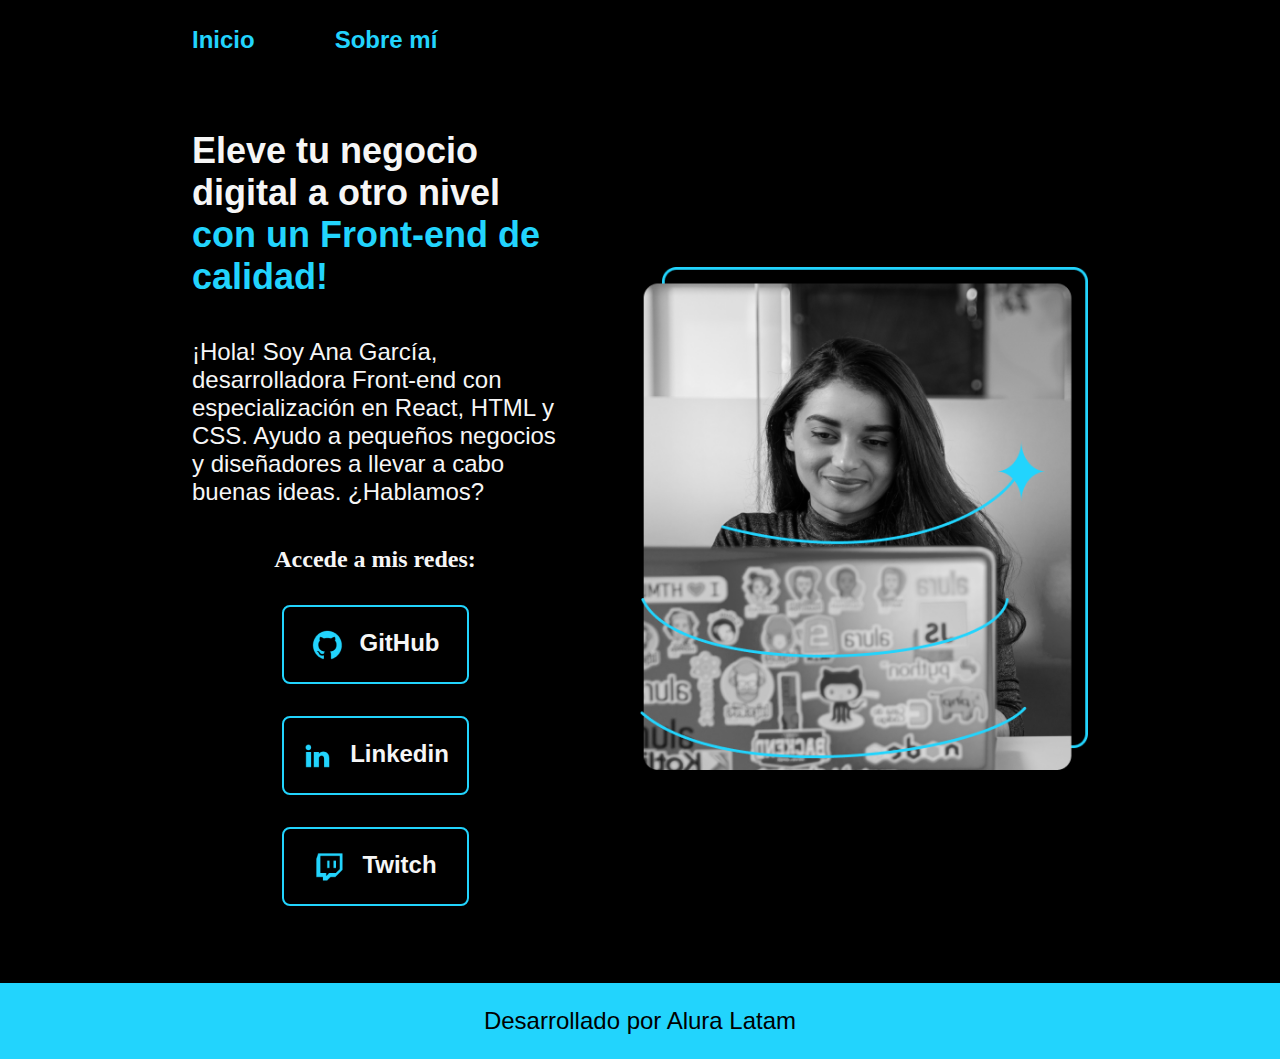
<file: index.html>
<!DOCTYPE html>
<html lang="es-ar">
<head>
    <meta charset="UTF-8">
    <meta name="viewport" content="width=device-width, initial-scale=1.0">
    <title>Portafolio</title>
    <link rel="stylesheet" href="./styles/style.css">
</head>
<body>
    <header class="header">
        <nav class="header__menu">
            <a class="header__menu__link" href="index.html">Inicio</a>
            <a class="header__menu__link" href="about.html">Sobre mí</a>
        </nav>
    </header>
    <main class="presentacion">
        <section class="presentacion__contenido">
            <!-- Agrupar todo lo que está relacionado a los textos y acciones del código. -->
        
            <h1 class="presentacion__contenido__titulo">Eleve tu negocio digital a otro nivel <strong class="titulo-destacado">con un Front-end
                de calidad!</strong>
            </h1>
            <p class="presentacion__contenido__texto">
                ¡Hola! Soy Ana García, desarrolladora Front-end 
                con especialización en React, HTML y CSS. Ayudo a pequeños negocios y
                diseñadores a llevar a cabo buenas ideas. ¿Hablamos?
            </p>
            
            <div class="presentacion__enlaces">
                <h2 class="presentacion__enlaces_subtitulo">Accede a mis redes:</h2>

                <a class="presentacion__contenido__link"href="https://github.com/">
                    <img src="./assets/github.png" alt="">
                    GitHub</a>
                <a class="presentacion__contenido__link"href="https://www.linkedin.com/">
                    <img src="./assets/linkedin.png" alt="">
                    Linkedin</a>
                <a class="presentacion__contenido__link"href="https://www.twitch.com/">
                    <img src="./assets/twitch.png" alt="">
                    Twitch</a>
            </div>
        </section>
        <img class="presentacion__imagen" src="./assets/Imagem.png" alt="Imagen de Ana García trabajando">
    </main>
    <footer class="footer">
        <p>Desarrollado por Alura Latam</p>
    </footer>
</body>
</html>
</file>
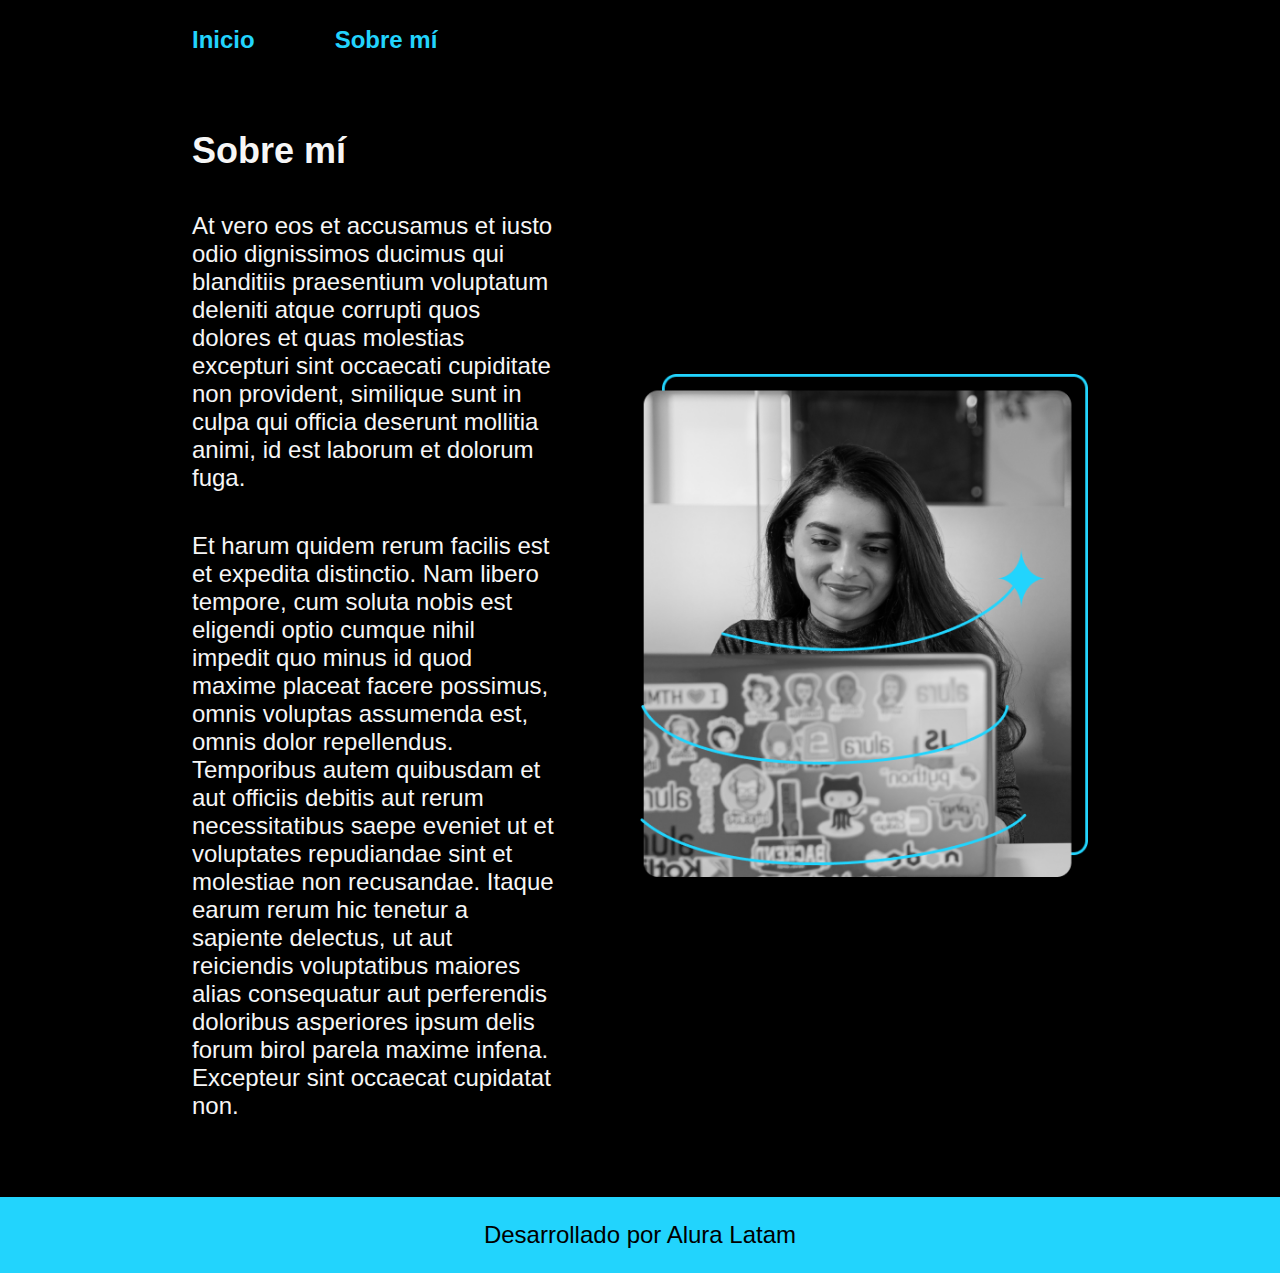
<file: about.html>
<!DOCTYPE html>
<html lang="es-ar">
<head>
    <meta charset="UTF-8">
    <meta name="viewport" content="width=device-width, initial-scale=1.0">
    <title>Sobre mí</title>
    <link rel="stylesheet" href="./styles/style.css">
</head>
<body>
    
    <header class="header">
        <nav class="header__menu">
            <a class="header__menu__link" href="index.html">Inicio</a>
            <a class="header__menu__link" href="about.html">Sobre mí</a>
        </nav>
    </header>
    <main class="presentacion">
        <section class="presentacion__contenido">
            <h1 class="presentacion__contenido__titulo">Sobre mí</h1>
            <p class="presentacion__contenido__texto">At vero eos et accusamus et iusto odio dignissimos ducimus qui blanditiis praesentium voluptatum deleniti atque corrupti quos dolores et quas molestias excepturi sint occaecati cupiditate non provident, similique sunt in culpa qui officia deserunt mollitia animi, id est laborum et dolorum fuga.</p>
            <p class="presentacion__contenido__texto">Et harum quidem rerum facilis est et expedita distinctio. Nam libero tempore, cum soluta nobis est eligendi optio cumque nihil impedit quo minus id quod maxime placeat facere possimus, omnis voluptas assumenda est, omnis dolor repellendus. Temporibus autem quibusdam et aut officiis debitis aut rerum necessitatibus saepe eveniet ut et voluptates repudiandae sint et molestiae non recusandae. Itaque earum rerum hic tenetur a sapiente delectus, ut aut reiciendis voluptatibus maiores alias consequatur aut perferendis doloribus asperiores ipsum delis forum birol parela maxime infena. Excepteur sint occaecat cupidatat non.</p>
        </section>
        <img class="presentacion__imagen" src="./assets/Imagem.png" alt="Imagen de Ana García trabajando">
    </main>
    <footer class="footer">
        <p>Desarrollado por Alura Latam</p>
    </footer>
</body>
</html>
</file>
<file: styles/style.css>
@import url('https://fonts.googleapis.com/css2?family=Bungee&family=Bungee+Spice&family=Krona+One&family=Montserrat:ital,wght@0,100..900;1,100..900&family=Roboto:ital,wght@0,100;0,300;0,400;0,500;0,700;0,900;1,100;1,300;1,400;1,500;1,700;1,900&family=Rubik:ital,wght@0,300..900;1,300..900&display=swap');

:root {
    --color-primario: #000000;
    --color-secundario: #f6f6f6;
    --color-terciario: #22D4FD;
    --color-hover: #272727;

    --fuente-monserrat: 'Monserrat', sans-serif;
    --fuente-krona: 'Krono one', sans-serif;
}


*{
    padding: 0;
    margin: 0;
}


body {
    background-color: var(--color-primario);
    color: var(--color-secundario);
    /*height: 100vh;vemos la pagina que ocupa todo el alto,en c/dispositivo*/
    box-sizing: border-box;/*hijo no sobrepasa el padre x >padding*/
  }
.header{ 
    padding: 2% 0% 0% 15%;



}
.header__menu{
    display: flex;
    gap: 80px;

}
.header__menu__link{
    
    font-family: var(--fuente-monserrat);
    font-size: 1.5rem;
    font-weight: 600;
    color: var(--color-terciario);
    text-decoration: none;
    /* padding: 40px; */
    

}
.presentacion{
    display: flex;/*todas las cajas quedan horizontales (default: flex-direction: row;)*/
    align-items: center;
    padding: 6% 15%;
    justify-content: space-between;
    gap: 82px;
}
.presentacion__contenido{
    width: 50%; /*615*/
    display: flex;
    flex-direction: column;
    gap: 40px;
    
}

.presentacion__contenido__titulo{
    font-family: var(--fuente-krona);
    font-size: 2.25rem;
}
.titulo-destacado {
    color: var(--color-terciario);
}
.presentacion__contenido__texto {
    font-size: 1.5rem;
    font-family: var(--fuente-monserrat);
}

.presentacion__enlaces{
    display: flex;
    justify-content: space-between;
    flex-direction: column;
    align-items: center;
    gap: 32px;
}
.presentacion__contenido_subtitulo{
    font-family: var(--fuente-krona);
    font-size: 1.5rem;
    font-weight: 400;
}

.presentacion__contenido__link{
    text-decoration: none;
    width: 50%;  /*378px*/
    /* background-color: #22D4FD; */
    text-align: center;
    padding: 21.5px 0;
    border-radius: 8px;
    color: var(--color-secundario);
    font-size: 1.5rem;
    font-weight: 600;
    font-family: var(--fuente-monserrat);
    border: 2px solid var(--color-terciario);
    display: flex;
    justify-content: center;
    gap:16px;
    
}

.presentacion__contenido__link:hover{
    cursor:pointer;
    background-color: var(--color-hover);
    padding: 3%;
    border: 2px solid #0000FF;
    
}
.presentacion__imagen{
    width: 50%;
}
.footer{
    background-color: var(--color-terciario);
    padding: 1.5rem;
    text-align: center;
    font-size: 1.5rem;
    font-weight: 400;
    font-family: var(--fuente-monserrat);
    color: var(--color-primario);
}

@media(max-width: 1200px){
    .header{
        padding: 10%;
    }
    .header__menu{
        justify-content: center;
    }
    .presentacion{
        flex-direction: column-reverse; /*imagen abajo, con reverse la imagen va al inicio*/
        padding: 5%;
    }
    .presentacion__contenido{
        width: auto;
    }
}
</file>
